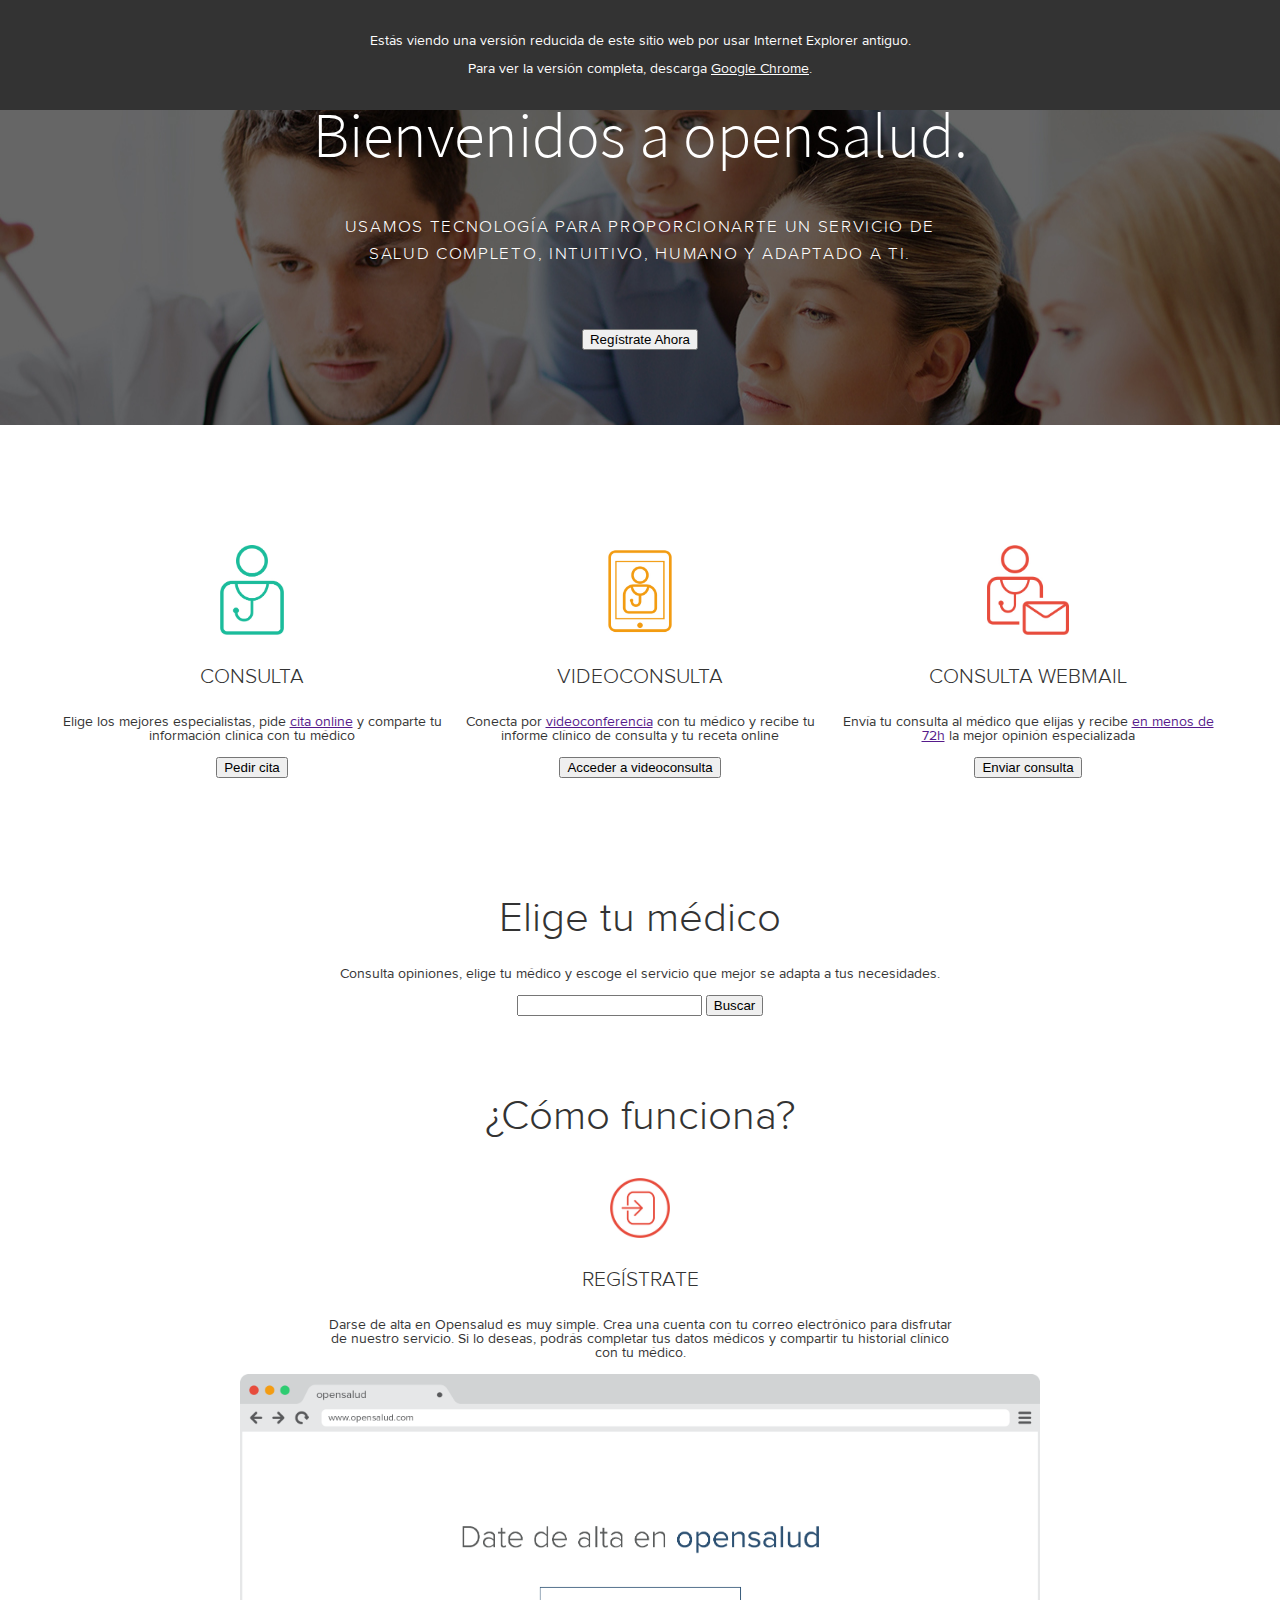
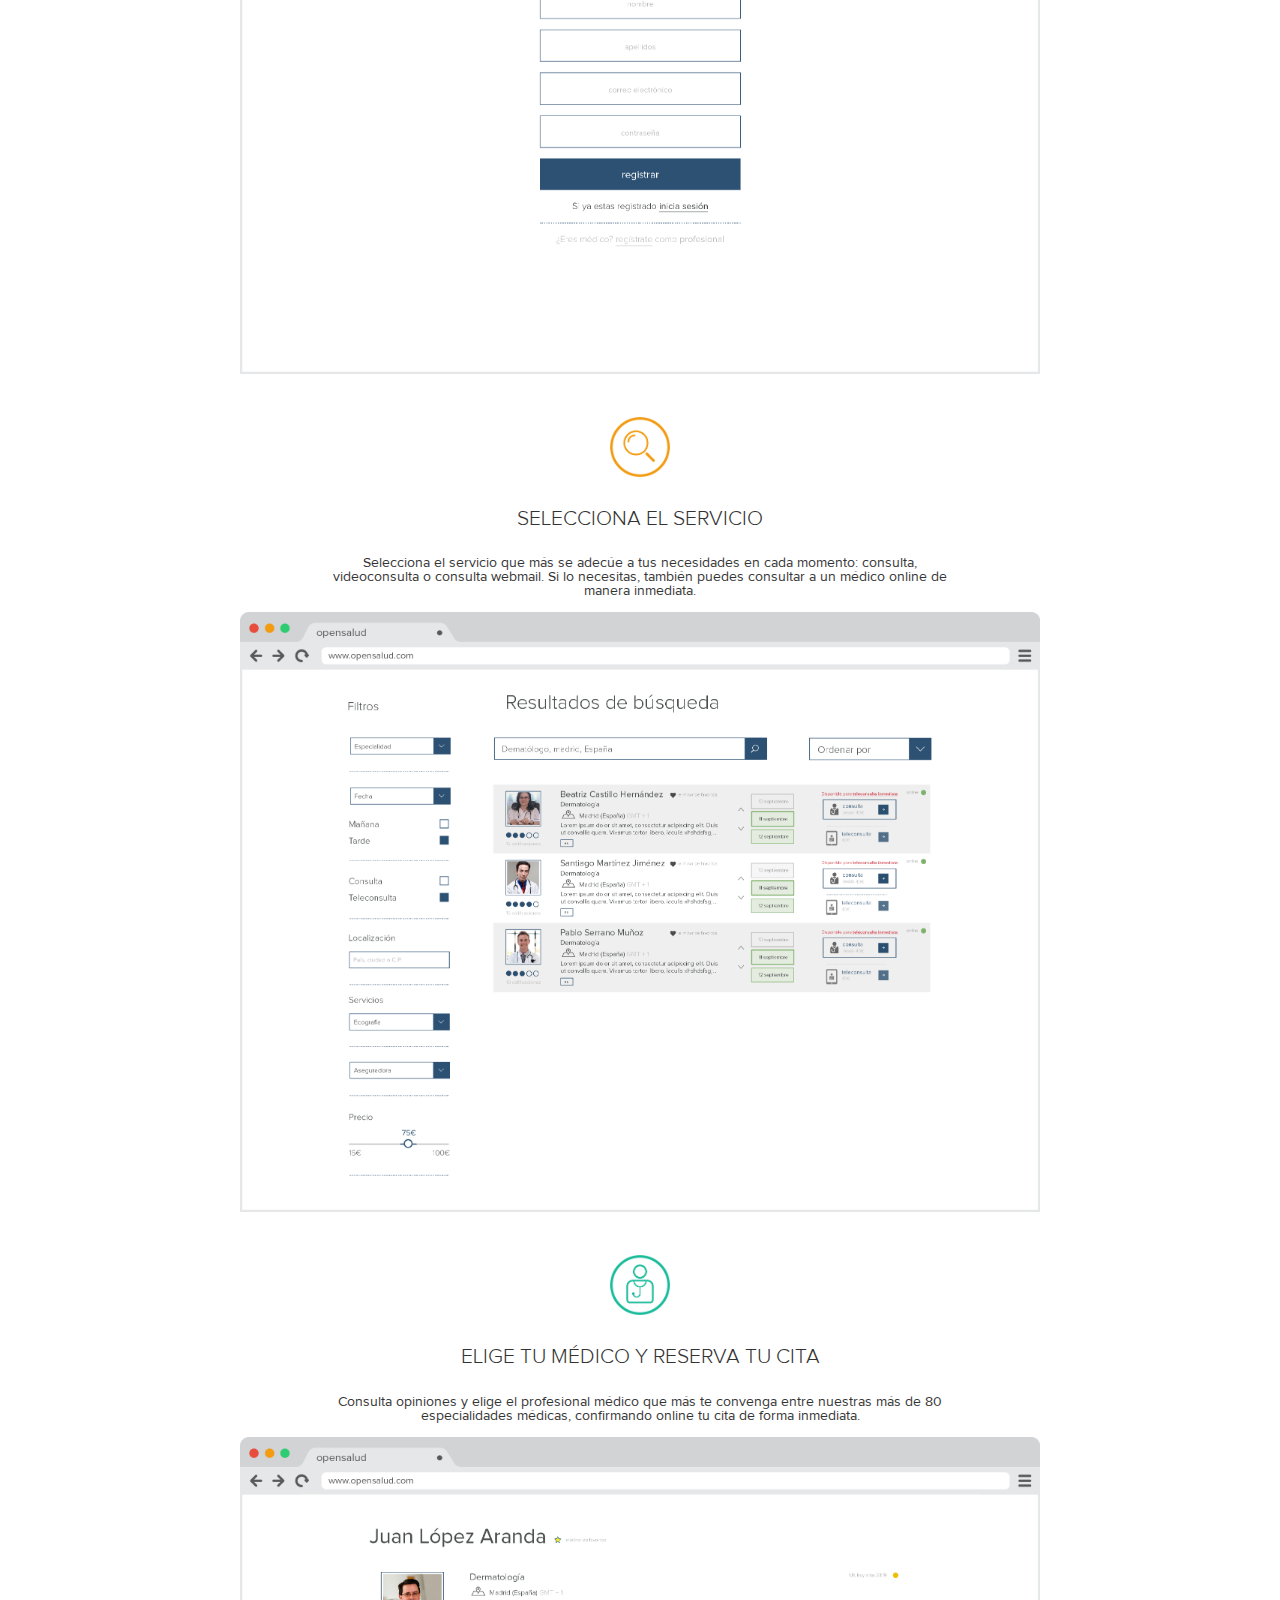
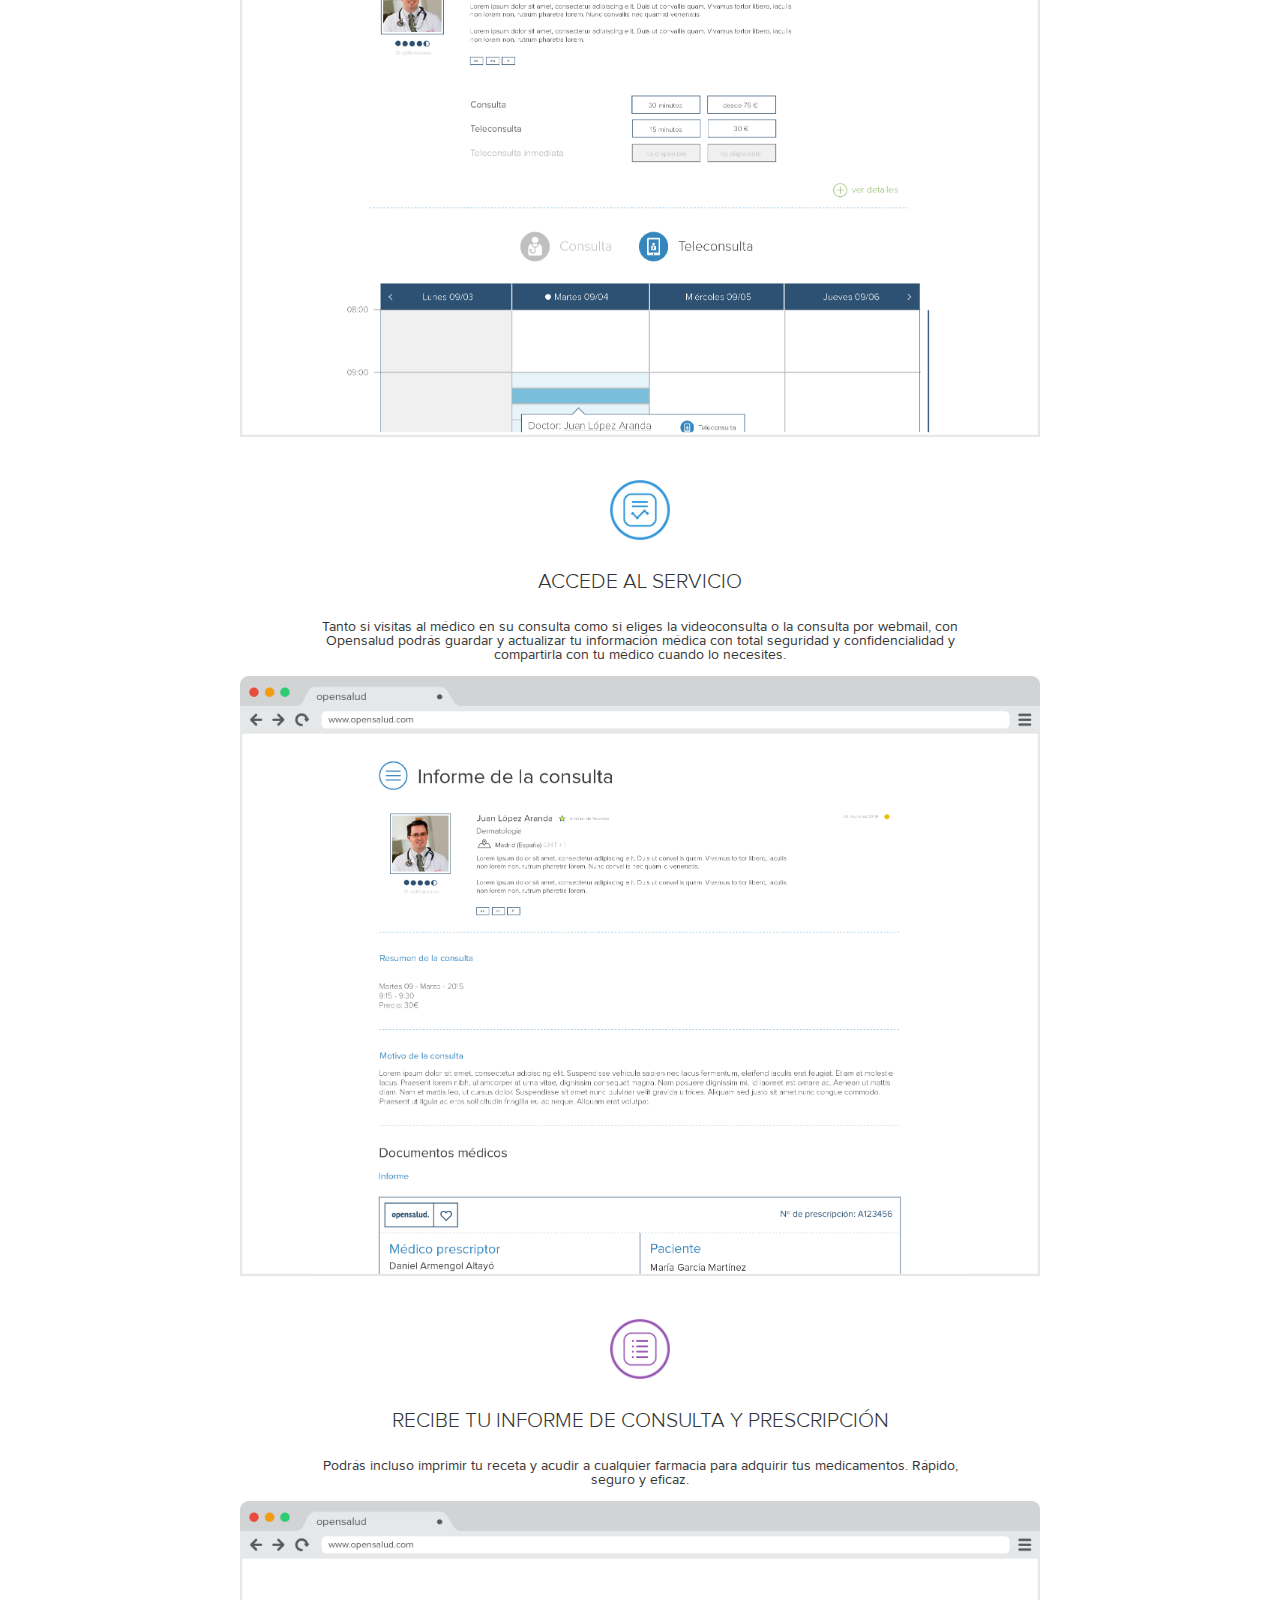
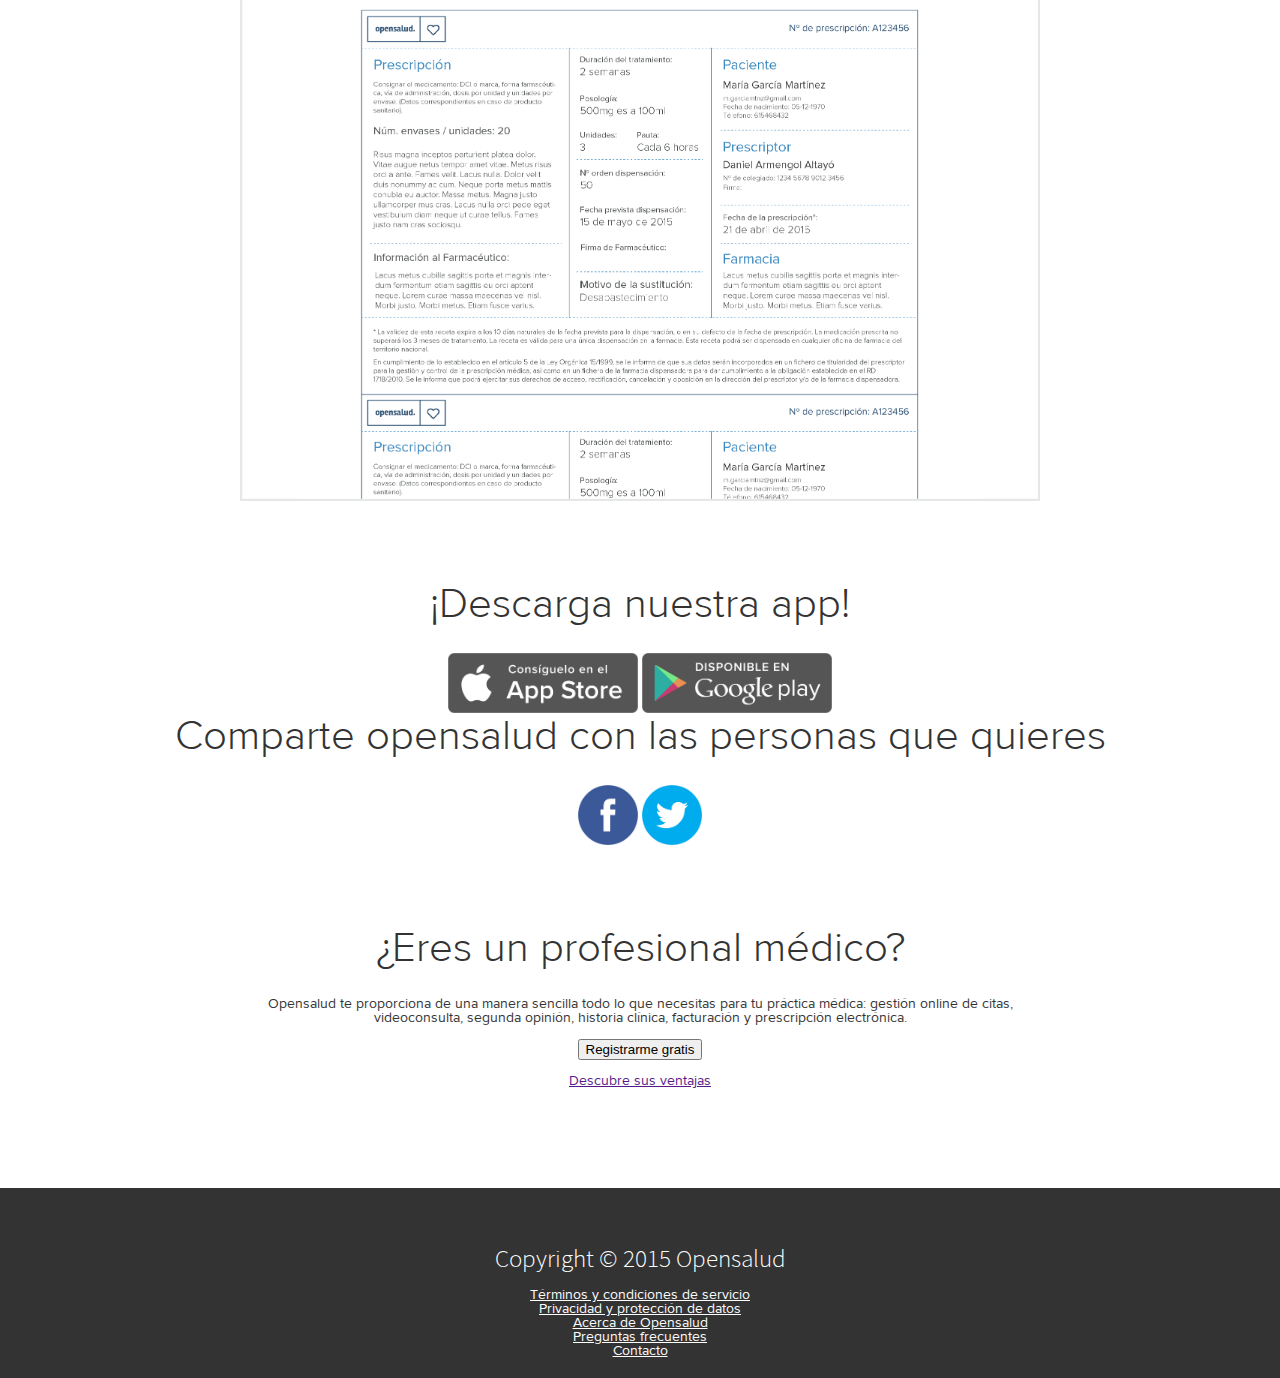
<file: index_ie.html>
<!DOCTYPE html>
<html>
  <head>
    <meta charset="UTF-8">
    <title>Opensalud</title>
    <link rel="stylesheet" href="css/font.css">
    <link rel="stylesheet" href="css/ie.css">
  </head>
  <body>
    <div id="ie-alert">
      <p>Estás viendo una versión reducida de este sitio web por usar Internet Explorer antiguo.</p>
      <p>Para ver la versión completa, descarga <a href="http://www.google.com/chrome/">Google Chrome</a>. </p>
    </div>
    <div id="header">
      <h1 class="header-title">
        <span class="header-title-fixed"> Bienvenidos a <b>opensalud.</b> </span>
        <br>
      </h1>
      <h3 class="header-text">
        <span>USAMOS TECNOLOGÍA PARA PROPORCIONARTE UN SERVICIO DE SALUD COMPLETO, INTUITIVO, HUMANO Y ADAPTADO A TI.</span>
      </h3>
      <div class="header-button-container">
        <button type="button" id="header-button" class="btn btn-default navbar-btn white-border-btn">Regístrate Ahora</button>
      </div>
    </div>
    <div id="consultas" class="section">
      <div class="col-md-4" id="consulta-presencial">
        <div class="consulta-icon">
          <img class="icon-color" id="consulta-icon-img" src="img/consulta_presencial_color.jpg">
        </div>
        <div class="consulta-text">
          <h4 class="consulta-title">CONSULTA</h4>
          <p>Elige los mejores especialistas, pide <span><a class="small-link" href="">cita online</a></span> y comparte tu información clínica con tu médico</p>
          <button type="button" id="consulta-btn1" class="consulta-btn">Pedir cita</button>
        </div>
      </div>
      <div class="col-md-4" id="videoconsulta">
        <div class="consulta-icon">
          <img class="icon-color" id="videoconsulta-icon-img" src="img/videoconsulta_color.jpg">
        </div>
        <div class="consulta-text">
          <h4 class="consulta-title">VIDEOCONSULTA</h4>
          <p>Conecta por <span><a class="small-link" href="">videoconferencia</a></span> con tu médico y recibe tu informe clínico de consulta y tu receta online</p>
          <button type="button" id="consulta-btn2" class="consulta-btn">Acceder a videoconsulta</button>
        </div>
      </div>
      <div class="col-md-4" id="consulta-webmail">
        <div class="consulta-icon">
          <img class="icon-color" id="webmail-icon-img" src="img/consulta_webmail_color.jpg">
        </div>
        <div class="consulta-text">
          <h4 class="consulta-title">CONSULTA WEBMAIL</h4>
          <p>Envía tu consulta al médico que elijas y recibe <span><a class="small-link" href="">en menos de 72h</a></span> la mejor opinión especializada</p>
          <button type="button" id="consulta-btn3" class="consulta-btn">Enviar consulta</button>
        </div>
      </div>
    </div>

    <div id="search-section" class="section">
      <h2>Elige tu médico</h2>
      <p id="intro" class="long-text">Consulta opiniones, elige tu médico y escoge el servicio que mejor se adapta a tus necesidades.</p>
      <div class="search-container">
        <input type="text">
        <span class="input-group-btn">
          <button class="btn btn-default" type="button">
            <span> Buscar </span>
          </button>
        </span>
      </div>
    </div>

    <div id="how-it-works-section" class="section">
      <h2>¿Cómo funciona?</h2>
      <div class="how-it-works-container">
        <div id="how-it-works-1" class="how-it-works-item" data-target="#mockup-1">
          <div class="how-it-works-icon">
            <img src="img/how-it-works-1.jpg" class="icon-normal">
          </div>
          <div class="how-it-works-part">
            <h4 class="how-it-works-title">REGÍSTRATE</h4>
            <p class="how-it-works-text">Darse de alta en Opensalud es muy simple. Crea una cuenta con tu correo electrónico para disfrutar de nuestro servicio. Si lo deseas, podrás completar tus datos médicos y compartir tu historial clínico con tu médico.</p>
          </div>
        </div>
        <img class="browser" src="img/browser-1.png">
      </div>

      <div class="how-it-works-container">
        <div id="how-it-works-2" class="how-it-works-item" data-target="#mockup-2">
          <div class="how-it-works-icon">
            <img src="img/how-it-works-2.jpg" class="icon-normal">
          </div>
          <div class="how-it-works-part">
            <h4 class="how-it-works-title">SELECCIONA EL SERVICIO</h4>
            <p class="how-it-works-text"> Selecciona el servicio que más se adecúe a tus necesidades en cada momento: consulta, videoconsulta o consulta webmail. Si lo necesitas, también puedes consultar a un médico online de manera inmediata.</p>
          </div>
        </div>
        <img class="browser" src="img/browser-2.png">
      </div>
      
      <div class="how-it-works-container">
        <div id="how-it-works-3" class="how-it-works-item" data-target="#mockup-3">
          <div class="how-it-works-icon">
            <img src="img/how-it-works-3.jpg" class="icon-normal">
          </div>
          <div class="how-it-works-part">
            <h4 class="how-it-works-title">ELIGE TU MÉDICO Y RESERVA TU CITA</h4>
            <p class="how-it-works-text">Consulta opiniones y elige el profesional médico que más te convenga entre nuestras más de 80 especialidades médicas,  confirmando online tu cita de forma inmediata.</p>
          </div>
        </div>
        <img class="browser" src="img/browser-3.png">
      </div>

      <div class="how-it-works-container">
        <div id="how-it-works-4" class="how-it-works-item" data-target="#mockup-4">
          <div class="how-it-works-icon">
            <img src="img/how-it-works-4.jpg" class="icon-normal">
          </div>
          <div class="how-it-works-part">
            <h4 class="how-it-works-title">ACCEDE AL SERVICIO</h4>
            <p class="how-it-works-text">Tanto si visitas al médico en su consulta como si eliges la videoconsulta o la consulta por webmail, con Opensalud podrás guardar y actualizar tu información médica con total seguridad y confidencialidad y compartirla con tu médico cuando lo necesites.</p>
          </div>
        </div>
        <img class="browser" src="img/browser-4.png">
      </div>

      <div class="how-it-works-container">
        <div id="how-it-works-5" class="how-it-works-item" data-target="#mockup-5">
          <div class="how-it-works-icon">
            <img src="img/how-it-works-5.jpg" class="icon-normal">
          </div>
          <div class="how-it-works-part">
            <h4 class="how-it-works-title">RECIBE TU INFORME DE CONSULTA Y PRESCRIPCIÓN</h4>
            <p class="how-it-works-text">Podrás incluso imprimir tu receta y acudir a cualquier farmacia para adquirir tus medicamentos. Rápido, seguro y eficaz.</p>
          </div>
        </div>
        <img class="browser" src="img/browser-5.png">
      </div>
    </div>

    <div id="share-section" class="section">
      <h2>¡Descarga nuestra app!</h2>
      <div class="store">
        <img src="img/app-store-active.jpg" class="store-active">
        <img src="img/google-play-active.jpg" class="store-active">
      </div>
      <h2>Comparte <span class="opensalud">opensalud</span> con las personas que quieres</h2>
      <div class="share">
        <img src="img/facebook-active.jpg" class="share-active">
        <img src="img/twitter-active.jpg" class="share-active">
      </div>
    </div>

    <div id="professional-section" class="section">
      <h2>¿Eres un profesional médico?</h2>
      <p class="long-text">
        Opensalud te proporciona de una manera sencilla todo lo que necesitas para tu práctica médica: gestión online de citas, videoconsulta, segunda opinión, historia clínica, facturación y prescripción electrónica.
      </p>
      <div>
        <button type="button" id="prof-sign-up-btn" class="btn btn-default navbar-btn blue-border-btn">Registrarme gratis</button>
      </div>
      <p><a class="small-link" href="">Descubre sus ventajas</a></p>
    </div>
    
    <div class="footer">
      <h5>Copyright © 2015 Opensalud</h5>
      <div class="col-md-4">
        <a href="">Términos y condiciones de servicio</a>
        <br>
        <a href="">Privacidad y protección de datos</a>
      </div>
      <div class="col-md-4">
        <a href="">Acerca de Opensalud</a>
        <br>
        <a href="">Preguntas frecuentes</a>
      </div>
      <div class="col-md-4">
        <a href="">Contacto</a>
      </div>
    </div>
  </body>
</html>
</file>
<file: css/font.css>
@font-face {
  font-family: 'Proxima Nova';
  src: url('../font/ProximaNova-Light.eot');
  src: url('../font/ProximaNova-Light.eot?#iefix') format('embedded-opentype'),
       url('../font/ProximaNova-Light.woff') format('woff'),
       url('../font/ProximaNova-Light.ttf') format('truetype'),
       url('../font/ProximaNova-Light.svg#ProximaNova-Light') format('svg'); 
  font-weight: 200;
  text-rendering: optimizeLegibility;
}

@font-face {
  font-family: 'Proxima Nova';
  src: url('../font/ProximaNova-Regular.eot');
  src: url('../font/ProximaNova-Regular.eot?#iefix') format('embedded-opentype'),
       url('../font/ProximaNova-Regular.woff') format('woff'),
       url('../font/ProximaNova-Regular.ttf') format('truetype'),
       url('../font/ProximaNova-Regular.svg#ProximaNova-Regular') format('svg'); 
  font-weight: 300;
  text-rendering: optimizeLegibility;
}

@font-face {
  font-family: 'Proxima Nova';
  src: url('../font/ProximaNova-Semibold.eot');
  src: url('../font/ProximaNova-Semibold.eot?#iefix') format('embedded-opentype'),
       url('../font/ProximaNova-Semibold.woff') format('woff'),
       url('../font/ProximaNova-Semibold.ttf') format('truetype'),
       url('../font/ProximaNova-Semibold.svg#ProximaNova-Semibold') format('svg'); 
  font-weight: 600;
  text-rendering: optimizeLegibility;
}

@font-face {
  font-family: 'Rambla';
  src: url('../font/Rambla-Bold.eot');
  src: url('../font/Rambla-Bold.eot?#iefix') format('embedded-opentype'),
       url('../font/Rambla-Bold.woff') format('woff'),
       url('../font/Rambla-Bold.ttf') format('truetype'),
       url('../font/Rambla-Bold.svg#Rambla-Bold') format('svg');
  font-weight: 700;
  text-rendering: optimizeLegibility;
}

@font-face {
  font-family: 'Rambla';
  src: url('../font/Rambla-Light.eot');
  src: url('../font/Rambla-Light.eot?#iefix') format('embedded-opentype'),
       url('../font/Rambla-Light.woff') format('woff'),
       url('../font/Rambla-Light.ttf') format('truetype'),
       url('../font/Rambla-Light.svg#Rambla-Light') format('svg');
  font-weight: 200;
  text-rendering: optimizeLegibility;
}
</file>
<file: css/ie.css>
html, body {
  margin: 0px;
  overflow-x: auto;
  overflow-y: auto;
  overflow: auto;
  font-family: 'Proxima Nova', sans-serif;
  font-size: 14px;
  font-weight: 300;
  color: #333333;
  min-height: 100%; }

body {
  min-width: 970px;
  text-align: center; }

h1 {
  font-family: 'Rambla', sans-serif;
  letter-spacing: 0;
  font-weight: 200;
  font-size: 4.5em; }

h2 {
  font-weight: 200;
  margin: 0 0 3vh 0;
  font-size: 3em; }

h3 {
  font-weight: 200;
  font-size: 1.2em; }

h4 {
  font-weight: 200;
  font-size: 1.5em; }

h5 {
  font-family: 'Rambla', sans-serif;
  font-weight: 200;
  margin-bottom: 15px;
  font-size: 1.75em; }

#ie-alert {
  position: fixed;
  display: block;
  width: 100%;
  min-width: 970px;
  background-color: #333333;
  color: white;
  left: 0;
  top: 0;
  padding-top: 20px;
  padding-bottom: 20px; }
  #ie-alert a:hover, #ie-alert a:link, #ie-alert a:visited, #ie-alert a:active {
    color: white; }

#logo {
  width: 180px;
  height: 60px;
  margin-top: 100px; }

#header {
  color: white;
  background-image: url(../img/bg-1.jpg);
  margin-top: 60px; }
  #header .header-title {
    padding-top: 50px;
    text-align: center; }
    #header .header-title .header-subtitle {
      line-height: 2em;
      font-size: 0.6em; }
  #header .header-text {
    font-weight: 200;
    width: 50%;
    margin: 20px 25% 50px 25%;
    letter-spacing: 0.1em;
    line-height: 1.6em;
    text-align: center; }
  #header .header-button-container {
    padding-top: 10px;
    padding-bottom: 75px;
    width: 100%;
    text-align: center; }

.section {
  margin-top: 80px; }

.long-text {
  width: 60%;
  margin-left: 20%;
  margin-right: 20%; }

#consultas .icon-color {
  height: 90px; }
  #consultas .icon-color#consulta-icon-img {
    width: 64px; }
  #consultas .icon-color#videoconsulta-icon-img {
    width: 90px; }
  #consultas .icon-color#webmail-icon-img {
    width: 82px; }
#consultas .col-md-4 {
  margin-top: 40px;
  margin-bottom: 40px;
  width: 30%;
  display: inline-block; }

#search-section .search-container {
  width: 100%;
  text-align: center; }

#how-it-works-section {
  text-align: center; }
  #how-it-works-section .how-it-works-container {
    margin-top: 40px;
    margin-bottom: 40px;
    width: 100%; }
    #how-it-works-section .how-it-works-container .browser {
      width: 800px;
      height: 600px; }
    #how-it-works-section .how-it-works-container .how-it-works-item {
      text-align: center; }
      #how-it-works-section .how-it-works-container .how-it-works-item .icon-normal {
        width: 60px;
        height: 60px; }
      #how-it-works-section .how-it-works-container .how-it-works-item p {
        margin-left: 25%;
        margin-right: 25%;
        width: 50%; }

#share-section .store img {
  width: 190px;
  height: 60px; }
#share-section .share img {
  width: 60px;
  height: 60px; }

.footer {
  margin-top: 100px;
  background-color: #333333;
  padding-top: 20px;
  padding-bottom: 20px;
  color: white; }
  .footer a:hover, .footer a:link, .footer a:visited, .footer a:active {
    color: white; }

/*# sourceMappingURL=ie.css.map */
</file>
